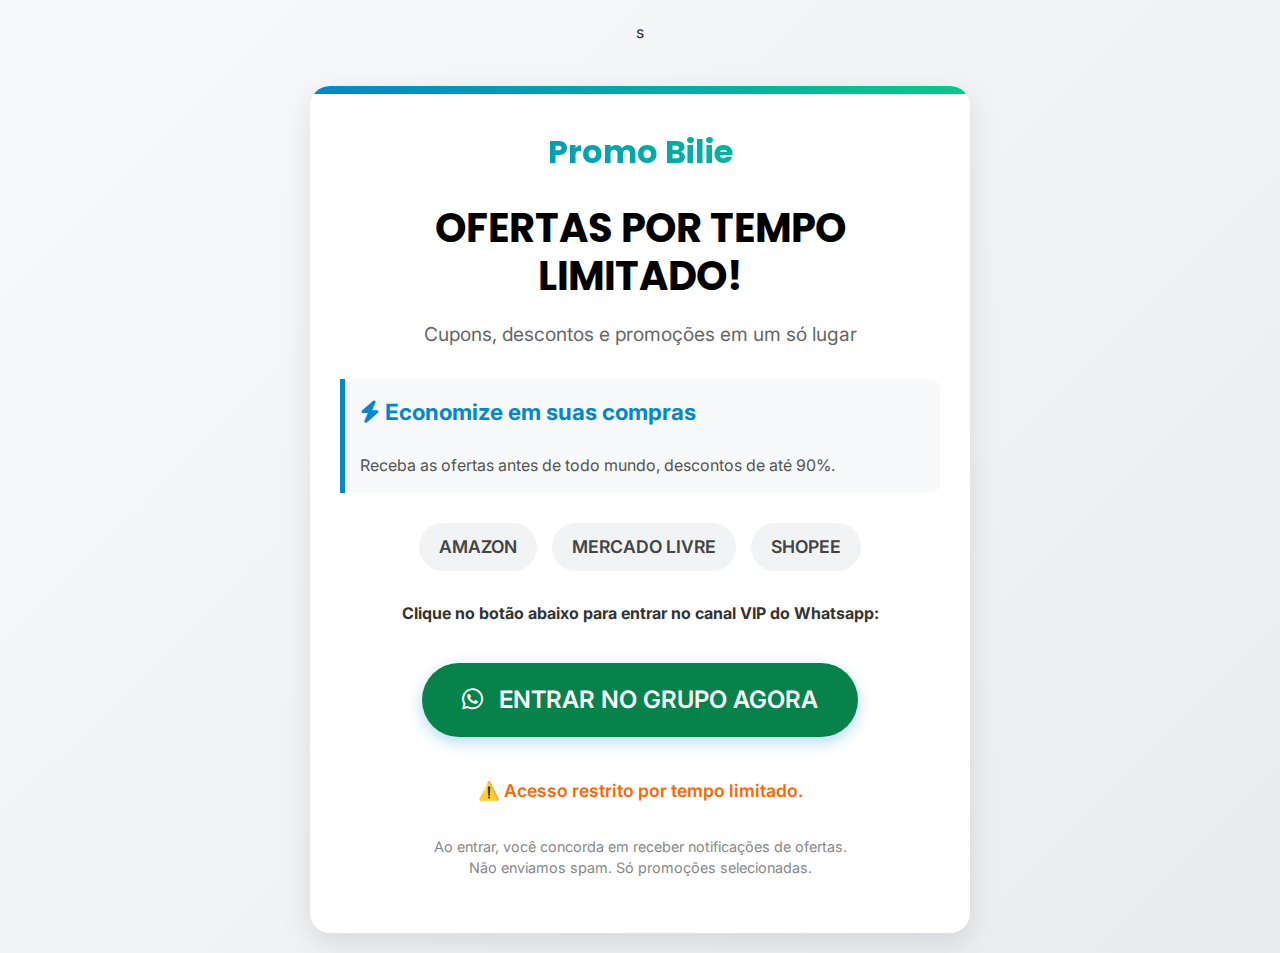
<file: index.html>
s<!DOCTYPE html>
<html lang="pt-br">
<head>
    <meta charset="UTF-8">
    <meta name="viewport" content="width=device-width, initial-scale=1.0">
    <title>Promo Bilie - Ofertas por Tempo Limitado</title>
    <link rel="stylesheet" href="style.css">
    <link rel="preconnect" href="https://fonts.googleapis.com">
    <link rel="preconnect" href="https://fonts.gstatic.com" crossorigin>
    <link href="https://fonts.googleapis.com/css2?family=Poppins:wght@400;600;700&family=Inter:wght@400;500&display=swap" rel="stylesheet">
    <link rel="stylesheet" href="https://cdnjs.cloudflare.com/ajax/libs/font-awesome/6.4.0/css/all.min.css">
    <style>
        /* Estilos básicos para garantir que a página fique apresentável mesmo se o CSS externo não carregar */
        body {
            font-family: 'Inter', sans-serif;
            margin: 0;
            padding: 20px;
            background-color: #f8f9fa;
            color: #333;
            text-align: center;
        }
        .container {
            max-width: 600px;
            margin: 0 auto;
            background: white;
            border-radius: 20px;
            padding: 40px 30px;
            box-shadow: 0 10px 30px rgba(0,0,0,0.1);
            margin-top: 40px;
        }
        h1 {
            font-family: 'Poppins', sans-serif;
            font-weight: 700;
            font-size: 2.5rem;
            color: #000;
            margin-bottom: 10px;
        }
        .subtitle {
            font-size: 1.2rem;
            color: #666;
            margin-bottom: 30px;
        }
        .stores {
            display: flex;
            justify-content: center;
            flex-wrap: wrap;
            gap: 15px;
            margin: 30px 0;
        }
        .store {
            background: #f1f3f4;
            padding: 10px 20px;
            border-radius: 50px;
            font-weight: 600;
            color: #444;
        }
        .cta-button {
            display: inline-block;
            background: #07824b; /* Cor do Telegram */
            color: white;
            padding: 18px 40px;
            font-size: 1.5rem;
            font-weight: 600;
            text-decoration: none;
            border-radius: 50px;
            margin: 20px 0;
            transition: all 0.3s;
            box-shadow: 0 5px 15px rgba(0,136,204,0.3);
        }
        .cta-button:hover {
            background: #0077b5;
            transform: translateY(-3px);
            box-shadow: 0 8px 20px rgba(0,136,204,0.4);
        }
        .cta-button i {
            margin-right: 10px;
        }
        .note {
            font-size: 0.9rem;
            color: #888;
            margin-top: 30px;
        }
        .logo {
            font-size: 2rem;
            font-weight: 700;
            color: #000;
            margin-bottom: 20px;
        }
        .benefit {
            background: #f8f9fa;
            border-left: 5px solid #0088cc;
            padding: 15px;
            margin: 20px 0;
            text-align: left;
            border-radius: 0 10px 10px 0;
        }
        .benefit h3 {
            margin-top: 0;
            color: #0088cc;
        }
        .warning {
            color: #ff6600;
            font-weight: 600;
        }
    </style>
</head>
<body>
    <div class="container">
        <div class="logo">Promo Bilie</div>
        <h1>OFERTAS POR TEMPO LIMITADO!</h1>
        <p class="subtitle">Cupons, descontos e promoções em um só lugar</p>
        
        <div class="benefit">
            <h3><i class="fas fa-bolt"></i> Economize em suas compras</h3>
            <p>Receba as ofertas antes de todo mundo, descontos de até 90%.</p>
        </div>
        
        <div class="stores">
            <div class="store">AMAZON</div>
            <div class="store">MERCADO LIVRE</div>
            <div class="store">SHOPEE</div>
            </div>
        
        <p><strong>Clique no botão abaixo para entrar no canal VIP do Whatsapp:</strong></p>
        
        <a href="https://whatsapp.com/channel/0029Vb7EcLbFMqrdYt0KNM0Y" class="cta-button" target="_blank">
            <i class="fab fa-whatsapp"></i> ENTRAR NO GRUPO AGORA
        </a>
        
        <p class="warning">⚠️ Acesso restrito por tempo limitado.</p>
        
        <p class="note">
            Ao entrar, você concorda em receber notificações de ofertas.<br>
            Não enviamos spam. Só promoções selecionadas.
        </p>
    </div>

    <script>
        // Redirecionamento opcional após 10 segundos (pode remover se não quiser)
        setTimeout(function() {
            if (confirm('Você está sendo redirecionado para o grupo do Telegram. Clique em "OK" para ir agora.')) {
                window.location.href = 'https://t.me/promobilie';
            }
        }, 10000);
    </script>
</body>
</html>
</file>
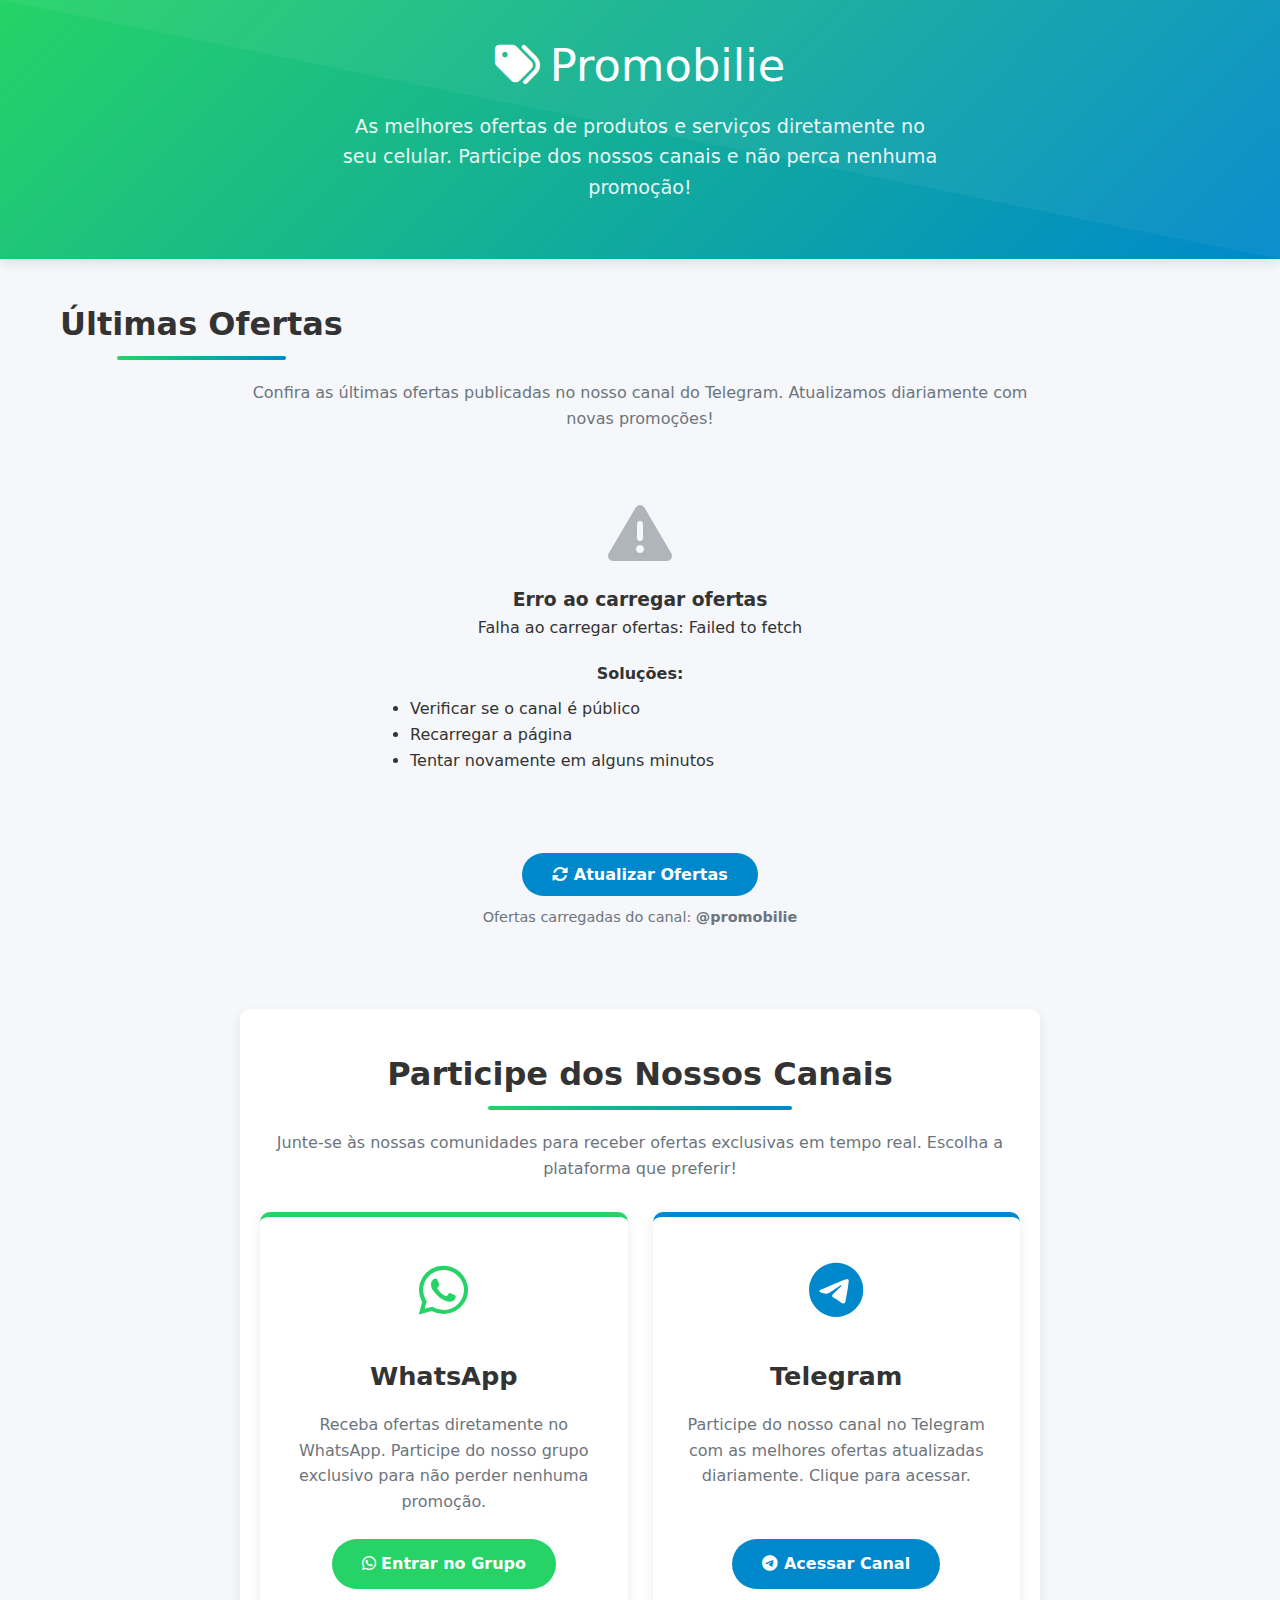
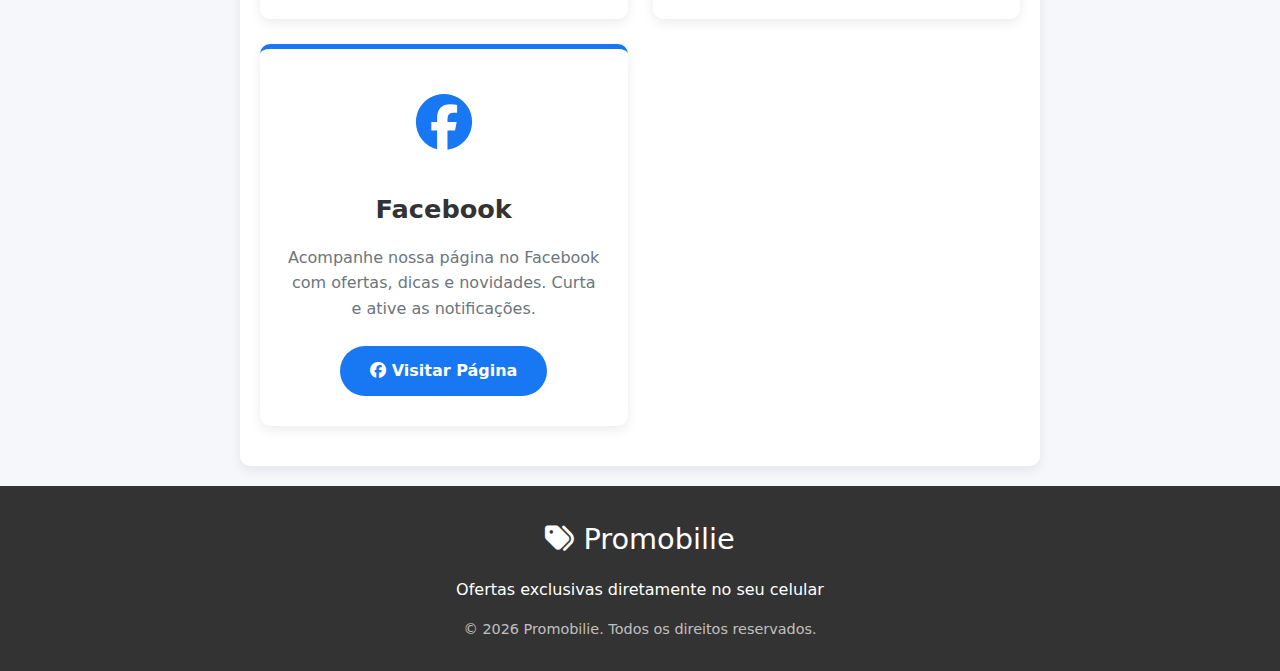
<file: teste.html>
<!DOCTYPE html>
<html lang="pt-BR">
<head>
    <meta charset="UTF-8">
    <meta name="viewport" content="width=device-width, initial-scale=1.0">
    <title>Promobilie - Ofertas Exclusivas</title>
    <link rel="stylesheet" href="https://cdnjs.cloudflare.com/ajax/libs/font-awesome/6.4.0/css/all.min.css">
    <style>
        :root {
            --primary: #25D366;
            --secondary: #0088CC;
            --accent: #1877F2;
            --dark: #333333;
            --light: #f8f9fa;
            --gray: #6c757d;
            --border: #e9ecef;
            --shadow: 0 4px 12px rgba(0,0,0,0.08);
            --radius: 10px;
            --transition: all 0.3s ease;
        }
        
        * {
            margin: 0;
            padding: 0;
            box-sizing: border-box;
            font-family: 'Segoe UI', system-ui, sans-serif;
        }
        
        body {
            background-color: #f5f7fa;
            color: var(--dark);
            line-height: 1.6;
        }
        
        .container {
            width: 100%;
            max-width: 1200px;
            margin: 0 auto;
            padding: 0 20px;
        }
        
        header {
            background: linear-gradient(135deg, var(--primary), var(--secondary));
            color: white;
            padding: 30px 0;
            text-align: center;
            box-shadow: 0 4px 12px rgba(0,0,0,0.1);
            position: relative;
            overflow: hidden;
        }
        
        header::before {
            content: "";
            position: absolute;
            top: 0;
            left: 0;
            width: 100%;
            height: 100%;
            background-image: url('data:image/svg+xml;utf8,<svg xmlns="http://www.w3.org/2000/svg" viewBox="0 0 100 100" preserveAspectRatio="none"><path d="M0,0 L100,0 L100,100 Z" fill="white" fill-opacity="0.05"/></svg>');
            background-size: cover;
        }
        
        .logo {
            font-size: 2.8rem;
            margin-bottom: 10px;
            position: relative;
            z-index: 1;
        }
        
        .logo i {
            margin-right: 10px;
        }
        
        .tagline {
            font-size: 1.2rem;
            opacity: 0.9;
            max-width: 600px;
            margin: 0 auto 25px;
            position: relative;
            z-index: 1;
        }
        
        .social-section {
            padding: 40px 0;
            text-align: center;
            background: white;
            margin: 20px auto;
            max-width: 800px;
            border-radius: var(--radius);
            box-shadow: var(--shadow);
        }
        
        .section-title {
            font-size: 2rem;
            margin-bottom: 30px;
            color: var(--dark);
            position: relative;
            display: inline-block;
        }
        
        .section-title::after {
            content: "";
            position: absolute;
            width: 60%;
            height: 4px;
            background: linear-gradient(to right, var(--primary), var(--secondary));
            bottom: -10px;
            left: 20%;
            border-radius: 2px;
        }
        
        .social-grid {
            display: grid;
            grid-template-columns: repeat(auto-fit, minmax(280px, 1fr));
            gap: 25px;
            margin-top: 30px;
        }
        
        .social-card {
            background: white;
            border-radius: var(--radius);
            padding: 30px 25px;
            box-shadow: var(--shadow);
            transition: var(--transition);
            display: flex;
            flex-direction: column;
            align-items: center;
            text-align: center;
        }
        
        .social-card:hover {
            transform: translateY(-8px);
            box-shadow: 0 10px 20px rgba(0,0,0,0.12);
        }
        
        .social-card.whatsapp {
            border-top: 5px solid var(--primary);
        }
        
        .social-card.telegram {
            border-top: 5px solid var(--secondary);
        }
        
        .social-card.facebook {
            border-top: 5px solid var(--accent);
        }
        
        .social-icon {
            font-size: 3.5rem;
            margin-bottom: 20px;
        }
        
        .social-card.whatsapp .social-icon {
            color: var(--primary);
        }
        
        .social-card.telegram .social-icon {
            color: var(--secondary);
        }
        
        .social-card.facebook .social-icon {
            color: var(--accent);
        }
        
        .social-card h3 {
            font-size: 1.6rem;
            margin-bottom: 15px;
        }
        
        .social-card p {
            color: var(--gray);
            margin-bottom: 25px;
            flex-grow: 1;
        }
        
        .btn {
            display: inline-block;
            padding: 12px 30px;
            background: var(--dark);
            color: white;
            text-decoration: none;
            border-radius: 50px;
            font-weight: 600;
            transition: var(--transition);
            border: none;
            cursor: pointer;
            font-size: 1rem;
        }
        
        .btn-whatsapp {
            background: var(--primary);
        }
        
        .btn-telegram {
            background: var(--secondary);
        }
        
        .btn-facebook {
            background: var(--accent);
        }
        
        .btn:hover {
            opacity: 0.9;
            transform: scale(1.05);
        }
        
        .offers-section {
            padding: 40px 0 60px;
        }
        
        .offers-grid {
            display: grid;
            grid-template-columns: repeat(auto-fill, minmax(320px, 1fr));
            gap: 30px;
            margin-top: 30px;
        }
        
        .offer-card {
            background: white;
            border-radius: var(--radius);
            overflow: hidden;
            box-shadow: var(--shadow);
            transition: var(--transition);
            border: 1px solid var(--border);
        }
        
        .offer-card:hover {
            transform: translateY(-5px);
            box-shadow: 0 10px 25px rgba(0,0,0,0.1);
        }
        
        .offer-image {
            width: 100%;
            height: 200px;
            object-fit: cover;
            border-bottom: 1px solid var(--border);
        }
        
        .default-image {
            width: 100%;
            height: 200px;
            background: linear-gradient(45deg, var(--primary), var(--secondary));
            display: flex;
            align-items: center;
            justify-content: center;
            color: white;
            font-size: 3rem;
        }
        
        .offer-content {
            padding: 20px;
        }
        
        .offer-date {
            font-size: 0.85rem;
            color: var(--gray);
            margin-bottom: 10px;
            display: flex;
            align-items: center;
        }
        
        .offer-date i {
            margin-right: 5px;
        }
        
        .offer-title {
            font-size: 1.3rem;
            margin-bottom: 12px;
            color: var(--dark);
            line-height: 1.4;
        }
        
        .offer-description {
            color: var(--gray);
            margin-bottom: 15px;
            font-size: 0.95rem;
            display: -webkit-box;
            -webkit-line-clamp: 3;
            -webkit-box-orient: vertical;
            overflow: hidden;
        }
        
        .offer-link {
            color: var(--secondary);
            text-decoration: none;
            font-weight: 600;
            display: inline-flex;
            align-items: center;
        }
        
        .offer-link i {
            margin-left: 5px;
            transition: var(--transition);
        }
        
        .offer-link:hover i {
            transform: translateX(5px);
        }
        
        .loading, .empty-state {
            text-align: center;
            padding: 40px 20px;
            grid-column: 1 / -1;
        }
        
        .loading-spinner {
            width: 50px;
            height: 50px;
            border: 5px solid var(--border);
            border-top-color: var(--secondary);
            border-radius: 50%;
            animation: spin 1s linear infinite;
            margin: 0 auto 20px;
        }
        
        @keyframes spin {
            to { transform: rotate(360deg); }
        }
        
        .empty-state i {
            font-size: 4rem;
            color: var(--gray);
            margin-bottom: 20px;
            opacity: 0.5;
        }
        
        .refresh-btn-container {
            text-align: center;
            margin-top: 30px;
        }
        
        footer {
            background-color: var(--dark);
            color: white;
            padding: 30px 0;
            text-align: center;
        }
        
        .footer-content {
            display: flex;
            flex-direction: column;
            align-items: center;
        }
        
        .footer-logo {
            font-size: 1.8rem;
            margin-bottom: 15px;
        }
        
        .copyright {
            color: rgba(255,255,255,0.7);
            font-size: 0.9rem;
            margin-top: 15px;
        }
        
        @media (max-width: 768px) {
            .social-grid {
                grid-template-columns: 1fr;
            }
            
            .offers-grid {
                grid-template-columns: 1fr;
            }
            
            .logo {
                font-size: 2.2rem;
            }
            
            .tagline {
                font-size: 1rem;
            }
        }
        
        @media (max-width: 480px) {
            .container {
                padding: 0 15px;
            }
            
            .social-card {
                padding: 25px 20px;
            }
            
            .offer-card {
                margin-bottom: 20px;
            }
        }
    </style>
</head>
<body>
    <!-- Header -->
    <header>
        <div class="container">
            <div class="logo">
                <i class="fas fa-tags"></i>Promobilie
            </div>
            <p class="tagline">As melhores ofertas de produtos e serviços diretamente no seu celular. Participe dos nossos canais e não perca nenhuma promoção!</p>
        </div>
    </header>

    <!-- Seção de Últimas Ofertas -->
    <section class="offers-section">
        <div class="container">
            <h2 class="section-title">Últimas Ofertas</h2>
            <p style="text-align: center; margin-bottom: 20px; color: var(--gray); max-width: 800px; margin: 0 auto 30px;">
                Confira as últimas ofertas publicadas no nosso canal do Telegram. Atualizamos diariamente com novas promoções!
            </p>
            
            <div class="offers-grid" id="offers-container">
                <!-- Ofertas serão carregadas aqui -->
            </div>
            
            <div class="refresh-btn-container">
                <button onclick="loadOffers()" class="btn btn-telegram" id="refresh-btn">
                    <i class="fas fa-sync-alt"></i> Atualizar Ofertas
                </button>
                <p style="margin-top: 10px; font-size: 0.9em; color: var(--gray);">
                    Ofertas carregadas do canal: <strong>@promobilie</strong>
                </p>
            </div>
        </div>
    </section>

    <!-- Seção de Redes Sociais (Agora abaixo das ofertas) -->
    <section class="social-section">
        <div class="container">
            <h2 class="section-title">Participe dos Nossos Canais</h2>
            <p style="text-align: center; margin-bottom: 20px; color: var(--gray); max-width: 800px; margin: 0 auto 30px;">
                Junte-se às nossas comunidades para receber ofertas exclusivas em tempo real. Escolha a plataforma que preferir!
            </p>
            
            <div class="social-grid">
                <!-- WhatsApp -->
                <div class="social-card whatsapp">
                    <div class="social-icon">
                        <i class="fab fa-whatsapp"></i>
                    </div>
                    <h3>WhatsApp</h3>
                    <p>Receba ofertas diretamente no WhatsApp. Participe do nosso grupo exclusivo para não perder nenhuma promoção.</p>
                    <a href="#" class="btn btn-whatsapp" id="whatsapp-link">
                        <i class="fab fa-whatsapp"></i> Entrar no Grupo
                    </a>
                </div>
                
                <!-- Telegram -->
                <div class="social-card telegram">
                    <div class="social-icon">
                        <i class="fab fa-telegram"></i>
                    </div>
                    <h3>Telegram</h3>
                    <p>Participe do nosso canal no Telegram com as melhores ofertas atualizadas diariamente. Clique para acessar.</p>
                    <a href="https://t.me/promobilie" target="_blank" class="btn btn-telegram" id="telegram-link">
                        <i class="fab fa-telegram"></i> Acessar Canal
                    </a>
                </div>
                
                <!-- Facebook -->
                <div class="social-card facebook">
                    <div class="social-icon">
                        <i class="fab fa-facebook"></i>
                    </div>
                    <h3>Facebook</h3>
                    <p>Acompanhe nossa página no Facebook com ofertas, dicas e novidades. Curta e ative as notificações.</p>
                    <a href="#" class="btn btn-facebook" id="facebook-link">
                        <i class="fab fa-facebook"></i> Visitar Página
                    </a>
                </div>
            </div>
        </div>
    </section>

    <!-- Footer -->
    <footer>
        <div class="container">
            <div class="footer-content">
                <div class="footer-logo">
                    <i class="fas fa-tags"></i> Promobilie
                </div>
                <p>Ofertas exclusivas diretamente no seu celular</p>
                <div class="copyright">
                    &copy; <span id="current-year">2023</span> Promobilie. Todos os direitos reservados.
                </div>
            </div>
        </div>
    </footer>

    <script>
        document.addEventListener('DOMContentLoaded', function() {
            // Atualiza o ano no footer
            document.getElementById('current-year').textContent = new Date().getFullYear();
            
            // Links das redes sociais (substitua pelos seus links reais)
            document.getElementById('whatsapp-link').href = 'https://whatsapp.com/channel/0029Vb7EcLbFMqrdYt0KNM0Y';
            document.getElementById('facebook-link').href = 'https://facebook.com/promobilie';
            
            // Carregar ofertas ao iniciar
            loadOffers();
        });
        
        // Configurações
        const config = {
            telegramChannel: 'promobilie',
            limit: 6
        };
        
        // Função principal para carregar ofertas
        async function loadOffers() {
            const container = document.getElementById('offers-container');
            const refreshBtn = document.getElementById('refresh-btn');
            
            // Mostrar estado de carregamento
            container.innerHTML = `
                <div class="loading">
                    <div class="loading-spinner"></div>
                    <p>Carregando ofertas do canal @${config.telegramChannel}...</p>
                </div>
            `;
            
            // Desabilitar botão durante o carregamento
            refreshBtn.disabled = true;
            refreshBtn.innerHTML = '<i class="fas fa-spinner fa-spin"></i> Carregando...';
            
            try {
                const messages = await loadViaWebScraping();
                
                if (messages && messages.length > 0) {
                    renderOffers(messages.slice(0, config.limit));
                } else {
                    showNoOffers();
                }
                
            } catch (error) {
                console.error('Erro ao carregar ofertas:', error);
                showError(error.message);
            } finally {
                // Reabilitar botão
                refreshBtn.disabled = false;
                refreshBtn.innerHTML = '<i class="fas fa-sync-alt"></i> Atualizar Ofertas';
            }
        }
        
        // =============================================
        // WEB SCRAPING (ÚNICO MÉTODO)
        // =============================================
        async function loadViaWebScraping() {
            try {
                // URL do canal no Telegram Web
                const telegramWebUrl = `https://t.me/s/${config.telegramChannel}`;
                
                // Usar um proxy CORS para acessar o Telegram
                const proxyUrl = 'https://api.allorigins.win/get?url=' + encodeURIComponent(telegramWebUrl);
                
                const response = await fetch(proxyUrl);
                
                if (!response.ok) {
                    throw new Error(`Erro HTTP ${response.status}`);
                }
                
                const data = await response.json();
                const htmlContent = data.contents;
                
                // Analisar o HTML
                const parser = new DOMParser();
                const doc = parser.parseFromString(htmlContent, 'text/html');
                
                // Encontrar todas as mensagens
                const messageElements = doc.querySelectorAll('.tgme_widget_message:not(.service_message)');
                
                if (messageElements.length === 0) {
                    throw new Error('Nenhuma mensagem encontrada no canal');
                }
                
                const messages = [];
                
                messageElements.forEach((element, index) => {
                    // Extrair texto da mensagem
                    const textElement = element.querySelector('.tgme_widget_message_text');
                    const text = textElement ? textElement.textContent.trim() : '';
                    
                    if (!text) return; // Pular mensagens sem texto
                    
                    // Extrair data/hora
                    const timeElement = element.querySelector('.tgme_widget_message_date time');
                    const datetime = timeElement ? timeElement.getAttribute('datetime') : '';
                    
                    // Extrair link da mensagem
                    const linkElement = element.querySelector('.tgme_widget_message_date');
                    const link = linkElement ? linkElement.href : `https://t.me/${config.telegramChannel}/${index + 1}`;
                    
                    // Extrair imagem (se houver)
                    let imageUrl = '';
                    const photoElement = element.querySelector('.tgme_widget_message_photo_wrap');
                    if (photoElement) {
                        const style = photoElement.getAttribute('style');
                        const match = style.match(/background-image:url\('(.+?)'\)/);
                        if (match) {
                            imageUrl = match[1];
                        }
                    }
                    
                    // Formatar data
                    let formattedDate = 'Data não disponível';
                    if (datetime) {
                        try {
                            const dateObj = new Date(datetime);
                            formattedDate = dateObj.toLocaleDateString('pt-BR', {
                                day: '2-digit',
                                month: '2-digit',
                                year: 'numeric',
                                hour: '2-digit',
                                minute: '2-digit'
                            });
                        } catch (e) {
                            formattedDate = datetime;
                        }
                    }
                    
                    messages.push({
                        id: index + 1,
                        text: text,
                        date: formattedDate,
                        rawDate: datetime,
                        link: link,
                        imageUrl: imageUrl,
                        hasImage: !!imageUrl
                    });
                });
                
                // Ordenar por data (mais recente primeiro)
                messages.sort((a, b) => {
                    if (!a.rawDate || !b.rawDate) return 0;
                    return new Date(b.rawDate) - new Date(a.rawDate);
                });
                
                return messages;
                
            } catch (error) {
                console.error('Erro no web scraping:', error);
                throw new Error(`Falha ao carregar ofertas: ${error.message}`);
            }
        }
        
        // =============================================
        // FUNÇÃO PARA RENDERIZAR OFERTAS
        // =============================================
        function renderOffers(messages) {
            const container = document.getElementById('offers-container');
            
            if (messages.length === 0) {
                showNoOffers();
                return;
            }
            
            let offersHTML = '';
            
            messages.forEach(message => {
                const title = message.text.length > 80 ? message.text.substring(0, 80) + '...' : message.text;
                const description = message.text.length > 150 ? message.text.substring(0, 150) + '...' : message.text;
                
                // Detectar emoji para imagem padrão
                const emojiMatch = message.text.match(/[\p{Emoji}]/u);
                const defaultEmoji = emojiMatch ? emojiMatch[0] : '🎁';
                
                offersHTML += `
                    <div class="offer-card">
                        ${message.imageUrl ? 
                            `<img src="${message.imageUrl}" alt="${title}" class="offer-image" loading="lazy">` : 
                            `<div class="default-image" style="font-size: 4rem;">${defaultEmoji}</div>`
                        }
                        <div class="offer-content">
                            <div class="offer-date">
                                <i class="far fa-calendar-alt"></i> ${message.date}
                            </div>
                            <h3 class="offer-title">${title}</h3>
                            <p class="offer-description">${description}</p>
                            <a href="${message.link}" target="_blank" class="offer-link">
                                Ver oferta no Telegram <i class="fas fa-arrow-right"></i>
                            </a>
                        </div>
                    </div>
                `;
            });
            
            container.innerHTML = offersHTML;
        }
        
        // =============================================
        // FUNÇÕES PARA ESTADOS DE ERRO/VAZIO
        // =============================================
        function showNoOffers() {
            const container = document.getElementById('offers-container');
            container.innerHTML = `
                <div class="empty-state">
                    <i class="fas fa-inbox"></i>
                    <h3>Nenhuma oferta encontrada</h3>
                    <p>Tente novamente mais tarde ou verifique se o canal está público.</p>
                    <div style="margin-top: 20px;">
                        <a href="https://t.me/${config.telegramChannel}" target="_blank" class="btn btn-telegram">
                            <i class="fab fa-telegram"></i> Acessar Canal Diretamente
                        </a>
                    </div>
                </div>
            `;
        }
        
        function showError(message) {
            const container = document.getElementById('offers-container');
            container.innerHTML = `
                <div class="empty-state">
                    <i class="fas fa-exclamation-triangle"></i>
                    <h3>Erro ao carregar ofertas</h3>
                    <p>${message || 'Ocorreu um erro inesperado.'}</p>
                    <div style="margin-top: 20px;">
                        <p><strong>Soluções:</strong></p>
                        <ul style="text-align: left; max-width: 500px; margin: 10px auto; padding-left: 20px;">
                            <li>Verificar se o canal é público</li>
                            <li>Recarregar a página</li>
                            <li>Tentar novamente em alguns minutos</li>
                        </ul>
                    </div>
                </div>
            `;
        }
    </script>
</body>
</html>
</file>
<file: style.css>
/* Estilos complementares para a página */
body {
    font-family: 'Inter', sans-serif;
    line-height: 1.6;
    color: #333;
    background: linear-gradient(135deg, #f8f9fa 0%, #e9ecef 100%);
    min-height: 100vh;
    display: flex;
    flex-direction: column;
    justify-content: center;
    align-items: center;
    padding: 20px;
}

.container {
    max-width: 700px;
    width: 100%;
    background: white;
    border-radius: 24px;
    padding: 50px 40px;
    box-shadow: 0 20px 60px rgba(0,0,0,0.1);
    position: relative;
    overflow: hidden;
}

.container::before {
    content: '';
    position: absolute;
    top: 0;
    left: 0;
    right: 0;
    height: 8px;
    background: linear-gradient(90deg, #0088cc, #00cc88);
}

.logo {
    font-family: 'Poppins', sans-serif;
    font-size: 2.8rem;
    font-weight: 700;
    background: linear-gradient(90deg, #0088cc, #00cc88);
    -webkit-background-clip: text;
    -webkit-text-fill-color: transparent;
    margin-bottom: 10px;
}

h1 {
    font-family: 'Poppins', sans-serif;
    font-weight: 700;
    font-size: 2.8rem;
    color: #000;
    margin-bottom: 15px;
    line-height: 1.2;
}

.subtitle {
    font-size: 1.3rem;
    color: #666;
    margin-bottom: 40px;
}

.benefit {
    background: #f8f9fa;
    border-left: 5px solid #07824b;
    padding: 20px;
    margin: 25px 0;
    text-align: left;
    border-radius: 0 12px 12px 0;
    transition: transform 0.3s;
}

.benefit:hover {
    transform: translateX(5px);
}

.benefit h3 {
    margin-top: 0;
    color: #07824b;
    font-size: 1.4rem;
}

.benefit p {
    margin-bottom: 0;
    color: #555;
}

.stores {
    display: flex;
    justify-content: center;
    flex-wrap: wrap;
    gap: 15px;
    margin: 30px 0;
}

.store {
    background: #f1f3f4;
    padding: 12px 25px;
    border-radius: 50px;
    font-weight: 600;
    color: #444;
    font-size: 1.1rem;
    transition: all 0.3s;
}

.store:hover {
    background: #07824b;
    color: white;
    transform: scale(1.05);
}

.cta-button {
    display: inline-block;
    background: linear-gradient(90deg, #07824b, #00cc88);
    color: white;
    padding: 22px 50px;
    font-size: 1.7rem;
    font-weight: 700;
    text-decoration: none;
    border-radius: 50px;
    margin: 30px 0;
    transition: all 0.3s;
    box-shadow: 0 10px 20px rgba(0,136,204,0.3);
    border: none;
    cursor: pointer;
}

.cta-button:hover {
    transform: translateY(-5px);
    box-shadow: 0 15px 30px rgba(0,136,204,0.4);
}

.warning {
    color: #ff6600;
    font-weight: 600;
    font-size: 1.1rem;
    margin-top: 20px;
}

.note {
    font-size: 0.95rem;
    color: #888;
    margin-top: 40px;
    line-height: 1.5;
}

/* Responsividade */
@media (max-width: 768px) {
    .container {
        padding: 30px 20px;
        margin-top: 20px;
    }
    h1 {
        font-size: 2.2rem;
    }
    .subtitle {
        font-size: 1.1rem;
    }
    .cta-button {
        padding: 20px 40px;
        font-size: 1.5rem;
    }
    .store {
        padding: 10px 20px;
        font-size: 1rem;
    }
}
</file>
